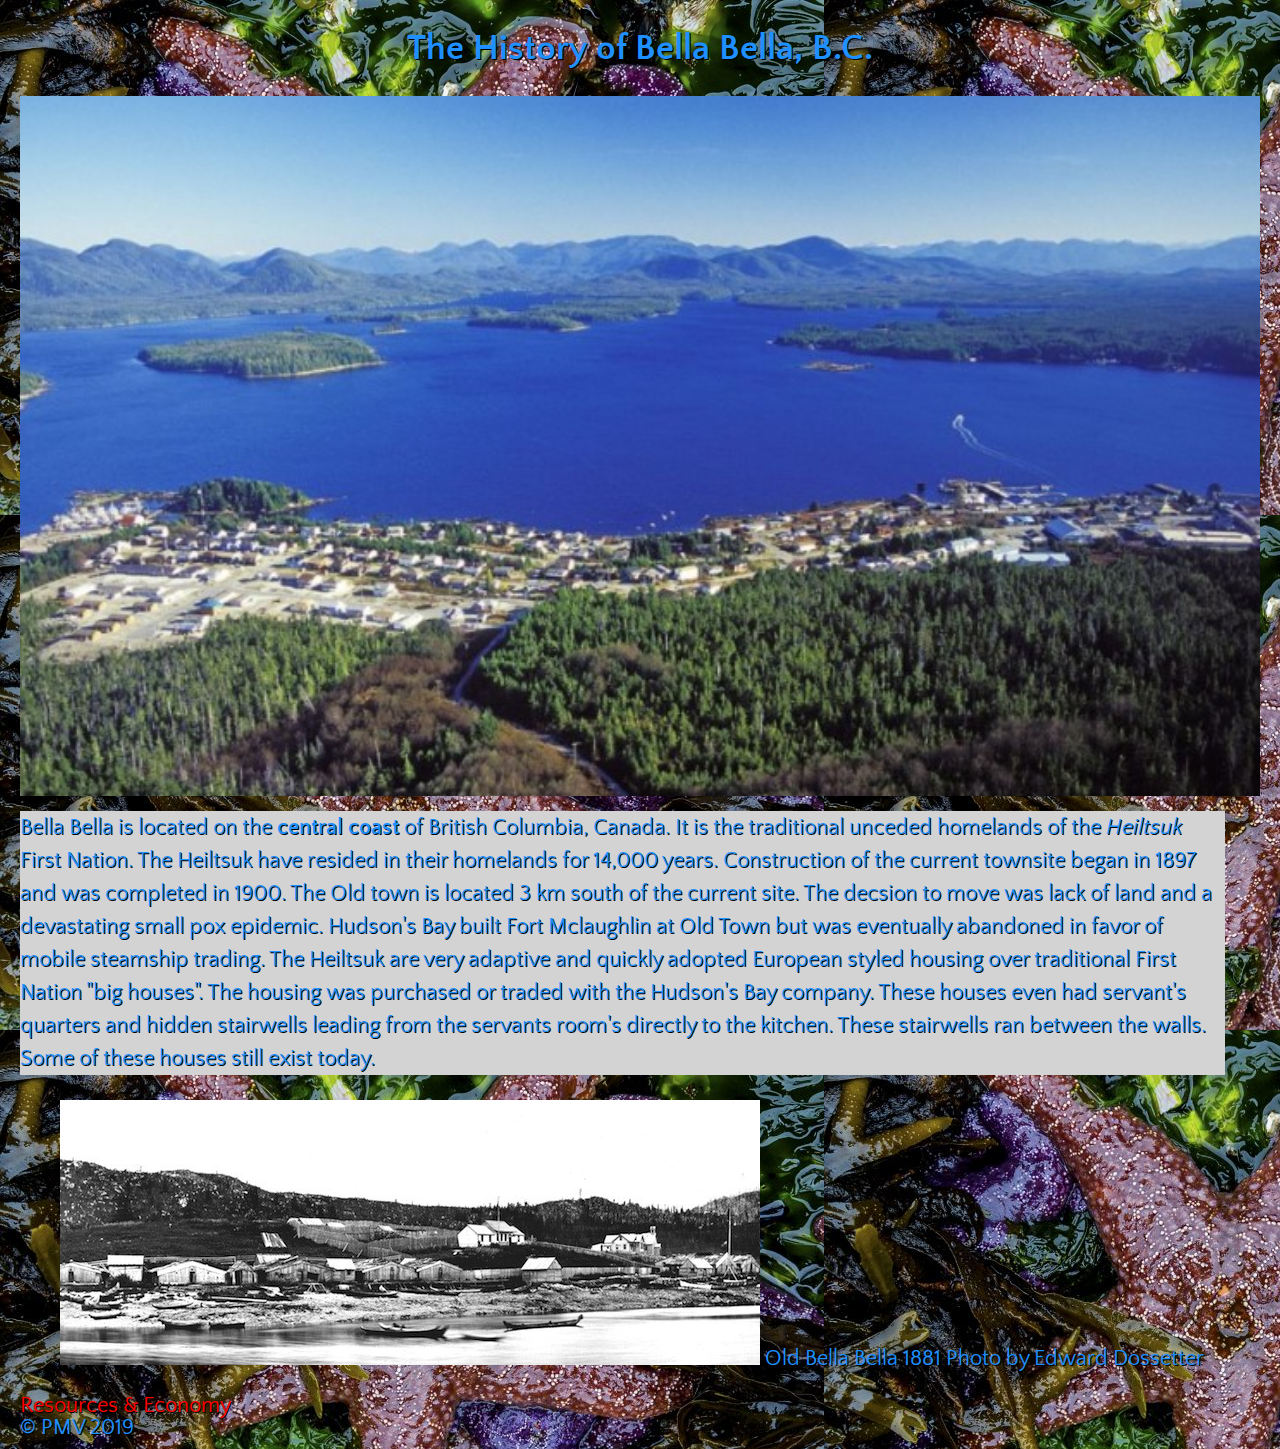
<file: index.html>
<!DOCTYPE html>
<html lang="en">
<head>
  <title> Bella Bella, BC </title>
  <meta charset="uft-8">
  <link rel="stylesheet" href="style.css">
  <link href="https://fonts.googleapis.com/css?family=Quattrocento+Sans&display=swap" rel="stylesheet">
</head>
<body>
  <header>
    <h1> The History of Bella Bella, B.C. </h1>
<!--    <img src="images/bellabella.jpg" alt "Bella Bella, BC">
    <h5> Aerial view of Bella Bella. Photo credit Michael Wigle </h5><-->

  </header>
  <div class="banner">
<section>
</section>

  </div>
  <section>
<p>Bella Bella is located on the <strong>central coast </strong> of British Columbia, Canada. It is the traditional unceded homelands of the <em>Heiltsuk</em> First Nation. The Heiltsuk have resided in their homelands for 14,000 years. Construction of the current townsite began in 1897 and was completed in 1900. The Old town is located 3 km south of the current site. The decsion to move was lack of land and a devastating small pox epidemic. Hudson's Bay built Fort Mclaughlin at Old Town but was eventually abandoned in favor of mobile steamship trading. The Heiltsuk are very adaptive and quickly adopted European styled housing over traditional First Nation "big houses". The housing was purchased or traded with the Hudson's Bay company. These houses even had servant's quarters and hidden stairwells leading from the servants room's directly to the kitchen. These stairwells ran between the walls. Some of these houses still exist today.
  <figure>
  <img src="images/qlc.jpg">
  <figurecaption>Old Bella Bella 1881 Photo by Edward Dossetter </figurecaption></figure>
 </p>
  </section>
<a href="resources.html"> Resources & Economy </a>
    <section>
    </section>
    <footer> &copy PMV 2019
      </footer
</body>
</html>
</file>
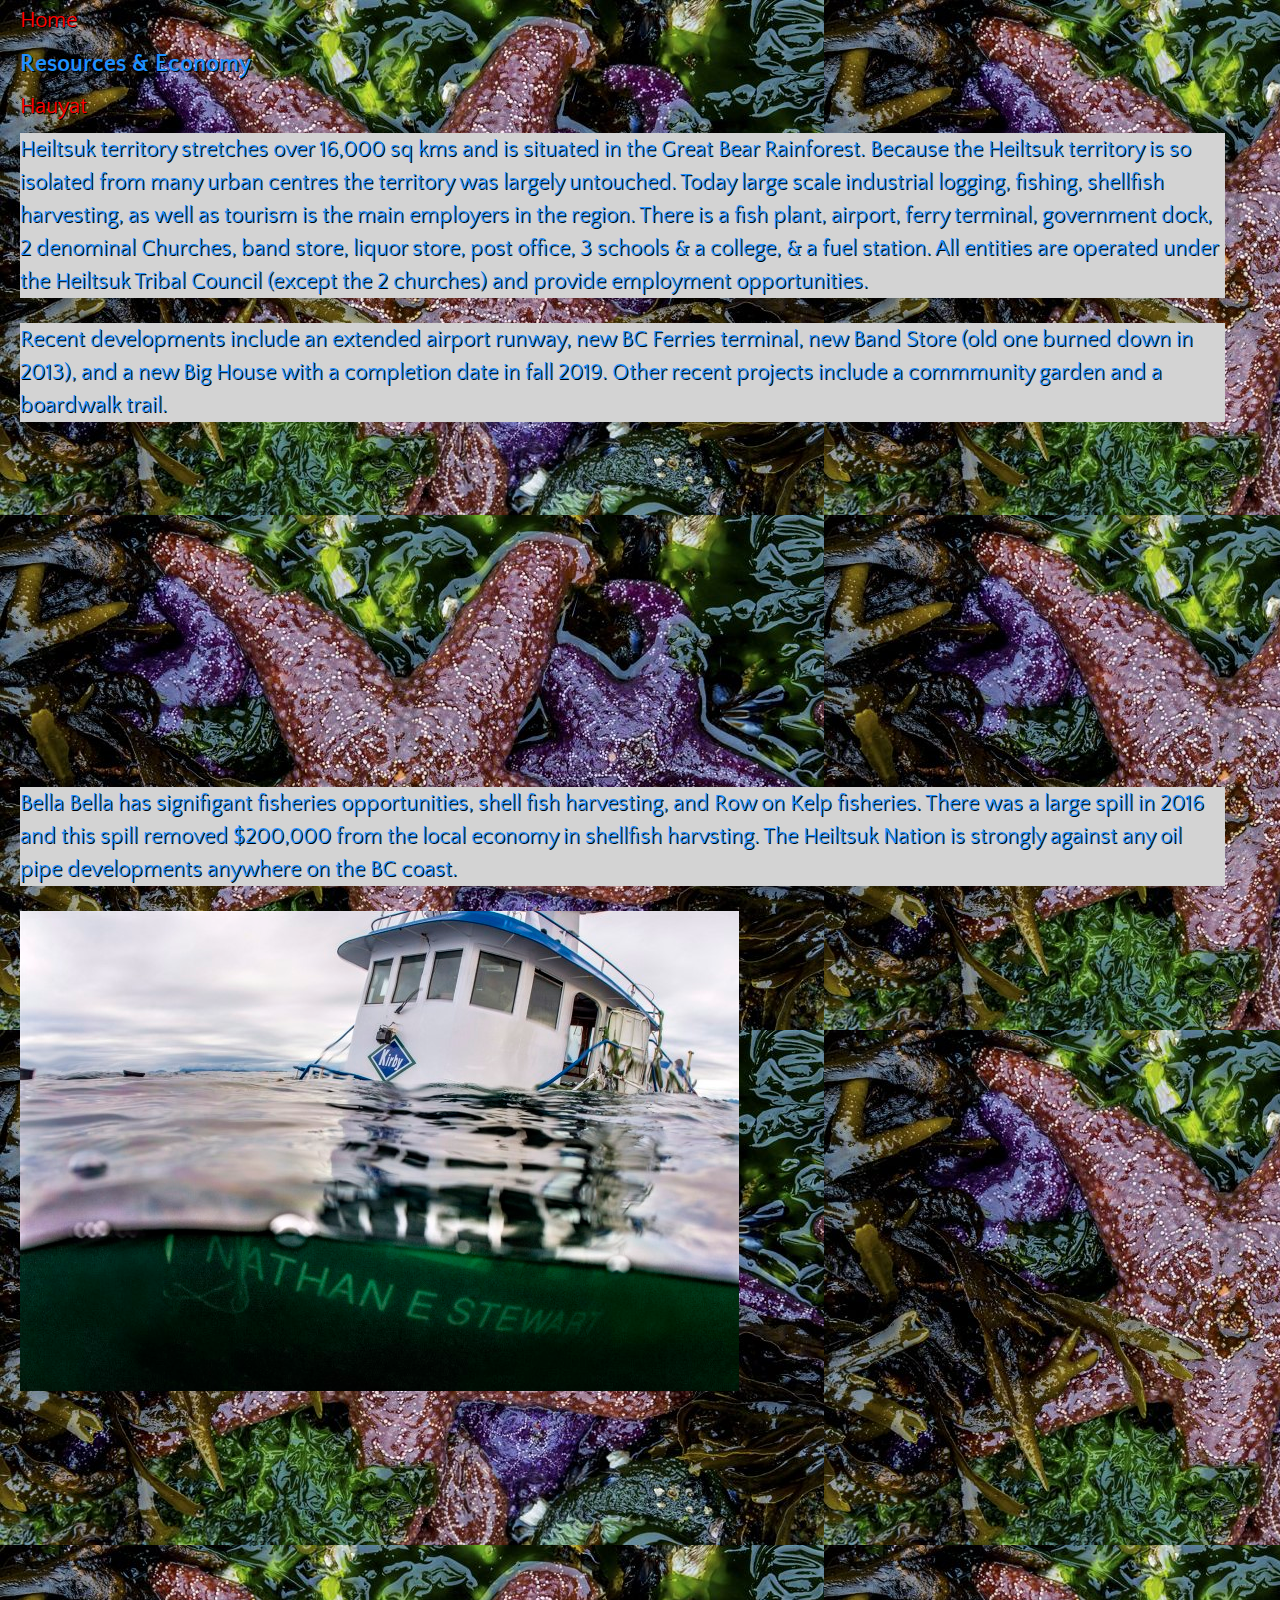
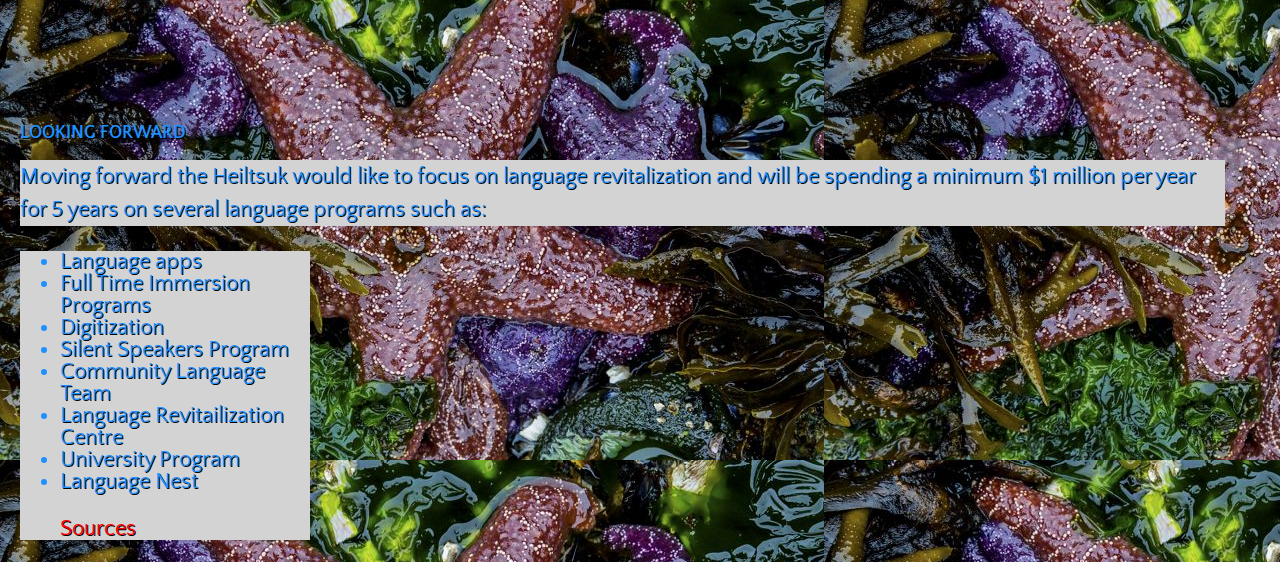
<file: resources.html>
<html lang="en">
<head>
<title>Resources & Economy</title>
<meta charset="utf-8">
<link rel="stylesheet" href="style.css">
<link href="https://fonts.googleapis.com/css?family=Quattrocento+Sans&display=swap" rel="stylesheet">
</head>
<body>
  <header> <a href="index.html"> Home </a>
<h2> Resources & Economy </h2>
<a href="https://www.hauyat.ca/home.html"> Hauyat </a>
<p>
 Heiltsuk territory stretches over 16,000 sq kms and is situated in the Great Bear Rainforest. Because the Heiltsuk territory is so isolated from many urban centres the territory was largely untouched. Today large scale industrial logging, fishing, shellfish harvesting, as well as tourism is the main employers in the region. There is a fish plant, airport, ferry terminal, government dock, 2 denominal Churches, band store, liquor store, post office, 3 schools & a college, & a fuel station. All entities are operated under the Heiltsuk Tribal Council (except the 2 churches) and provide employment opportunities.
</p>
<p> Recent developments include an extended airport runway, new BC Ferries terminal, new Band Store (old one burned down in 2013), and a new Big House with a completion date in fall 2019. Other recent projects include a commmunity garden and a boardwalk trail.
<div><center> <iframe width="560" height="315" src="https://www.youtube.com/embed/jH8vxFxHGlI" frameborder="0" allow="accelerometer; autoplay; encrypted-media; gyroscope; picture-in-picture" allowfullscreen></iframe> </center></div> </p>

<p> Bella Bella has signifigant fisheries opportunities, shell fish harvesting, and Row on Kelp fisheries. There was a large spill in 2016 and this spill removed $200,000 from the local economy in shellfish harvsting. The Heiltsuk Nation is strongly against any oil pipe developments anywhere on the BC coast. </p> <img src="images/nathanstewart.jpg">
 <div> <center><iframe width="560" height="315" src="https://www.youtube.com/embed/H-m509d4HgE" frameborder="0" allow="accelerometer; autoplay; encrypted-media; gyroscope; picture-in-picture" allowfullscreen></iframe></center>
 </div>
<h3> LOOKING FORWARD </h3>
<p> Moving forward the Heiltsuk would like to focus on language revitalization and will be spending a minimum $1 million per year for 5 years on several language programs such as:
<ul>
<li> Language apps </li>
<li> Full Time Immersion Programs </li>
<li> Digitization </li>
<li> Silent Speakers Program </li>
<li> Community Language Team </li>
<li> Language Revitailization Centre </li>
<li> University Program </li>
<li> Language Nest </li>
</p>
<section>
  <a href="sources.html"> Sources </a>
</body>
</html>
</file>
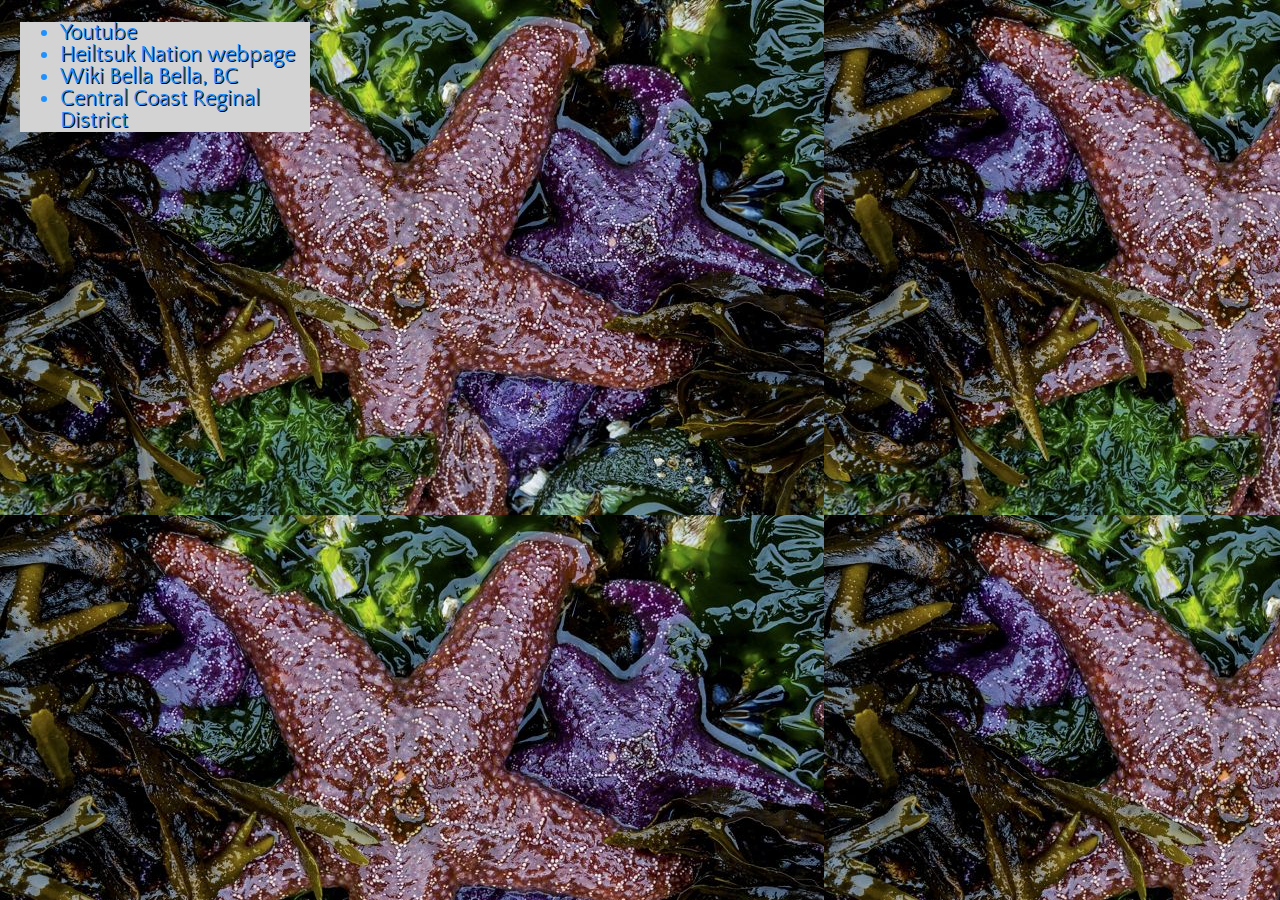
<file: sources.html>
<!DOCTYPE html>
<html lang="en">
<head>
<title>Sources</title>
<meta charset="utf-8">
<link rel="stylesheet" href="style.css">
<link href="https://fonts.googleapis.com/css?family=Quattrocento+Sans&display=swap" rel="stylesheet">
</head>
<body>
<header>
<ul>
<li> Youtube</li>
<li> Heiltsuk Nation webpage</li>
  <li> Wiki Bella Bella, BC </li>
  <li> Central Coast Reginal District </li>
    </ul
<body>
<!-- Write a comment -->
</body>
</html
</file>
<file: style.css>
/* Website Styles */

* {
  font-size: 100%;
}

body {
  background-color: white;
  color: DodgerBlue;
  font-family: 'Quattrocento Sans', sans-serif;
  font-size: 22px;
  text-shadow: 1px 1px 0 black;  text-outline: blue;
  margin: 10px 20px 10px;
  line-height: 1;
  background-image: url(images/ianm.jpg);
  background-repeat: repeat;
}

h1 {
  font-size: 36px;
}

h2 {
  font-size: 24px;
}

h3 {
  font-size: 18px;
}

h1 h2 h3 {
  font-weight: normal;
  font-style: italic;
  margin-bottom: 20px;
}

p {
  line-height: 1.5;
}

h1 {
  text-align: center;
}

a:link,
a:focus,
a:active {
  text-decoration: none;
  color:red;
}

a:hover {
  text-decoration: underline;
}

a:visited {
  color: white;
}

p {
  margin-top: 15px;
  margin-bottom: 25px;
  margin-right: 35px;
  margin-left: 0;
  background: LightGrey;
  }

h1 {
  margin: 30px 0;
}

{ */
 border: 1px solid red; */
}

h1 {
  border-bottom: 1px solid black:
}

header {
  border-bottom: 5px solid grey:
}

.banner {
   height: 700px;
   background-image: url(images/bellabella.jpg);
   background-size: cover;
   background-position: ;
   max-width: device-width;
}

ul {
  background: LightGrey;
  width: 250px;
}
</file>
